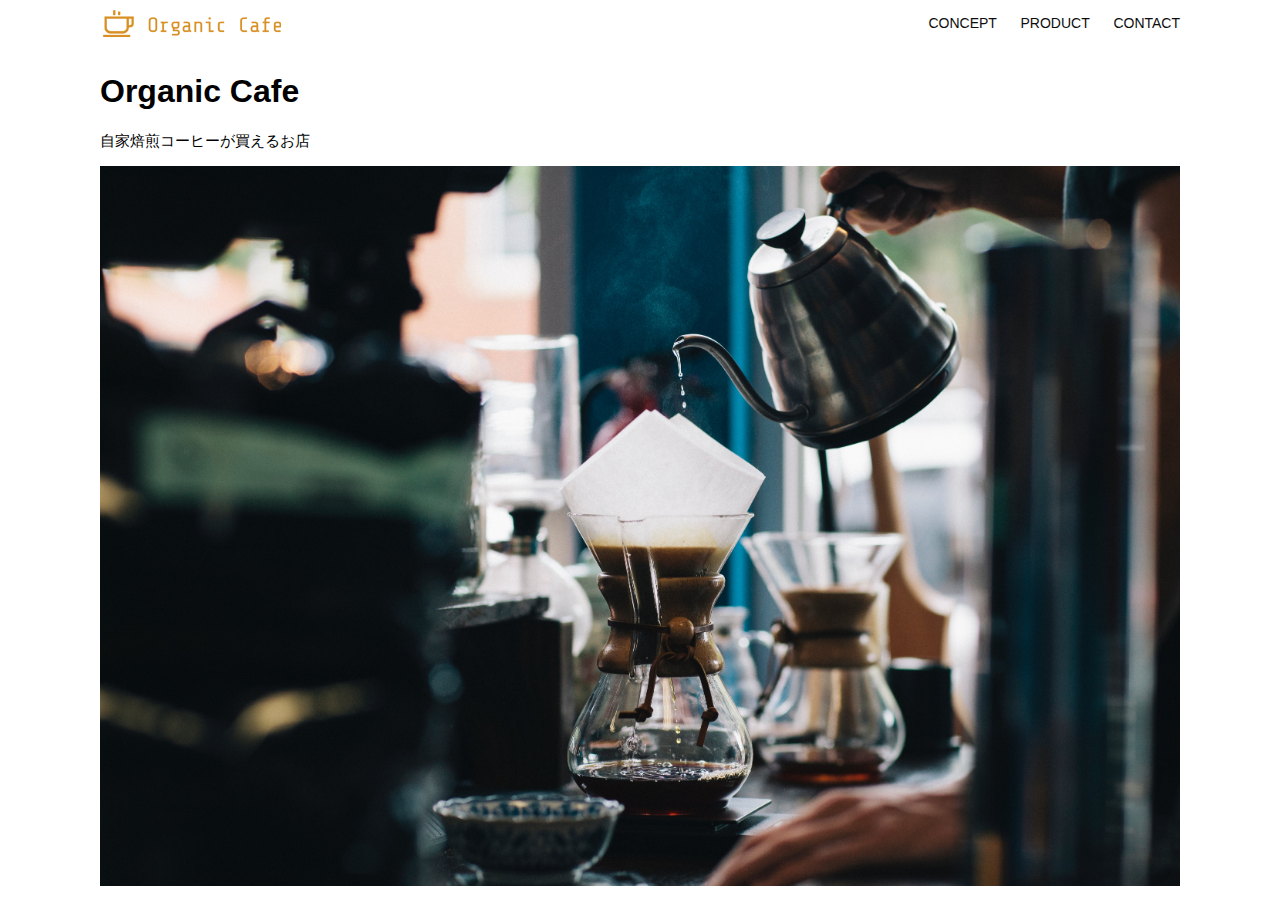
<file: html-css-kadai-013/index.html>
<!DOCTYPE html>
<html>
  <head>
    <title>Organic Cafe</title>
    <meta charset="UTF-8" />
    <meta name="description" content="自家焙煎のコーヒーがお家で楽しめるOrganic Cafe"/>
    <meta name="viewport" content="width=device-width, initial-scale=1.0" />
    <link rel="stylesheet" href="style.css" />
  </head>
  <body>
    <!-- ヘッダー -->
    <header>
      <!-- ロゴ -->
      <a href="index.html" id="logo"><img src="images/logo.png" alt="トップページに戻る"/></a>

      <!-- PC用ナビゲーション -->
      <nav id="nav-pc">
        <a href="index.html#concept">CONCEPT</a>
        <a href="index.html#product">PRODUCT</a>
        <a href="index.html#contact">CONTACT</a>
      </nav>
      <img id="menu-sp" src="images/button-menu.png" alt="ナビゲーションを開く" onclick="document.getElementById('nav-sp').style.display = 'block'">
      <nav id="nav-sp">
          <ul>
            <li>
              <img id="close" src="images/button-close.png" alt="ナビゲーションを閉じる" onclick="document.getElementById('nav-sp').style.display = 'none'"></li>
            <li>
              <a id="logo-sp" href="index.html" onclick="document.getElementById('nav-sp').style.display = 'none'"><img src="images/logo-sp.png" alt="トップページに戻る"></a></li>
              <li><a class="menu" href="index.html#concept" onclick="document.getElementById('nav-sp').style.display = 'none'">CONCEPT</a></li>
              <li><a class="menu" href="index.html#product" onclick="document.getElementById('nav-sp').style.display = 'none'">PRODUCT</a></li>
              <li><a class="menu" href="index.html#contact" onclick="document.getElementById('nav-sp').style.display = 'none'">CONTACT</a></li>
              </ul>
      </nav>

   </header>

    <main>
      <article>
        <!-- メインビジュアル -->
        <section id="main-visual">
          <div id="main-message">
            <h1>Organic Cafe</h1>
            <p>自家焙煎コーヒーが買えるお店</p>
          </div>
          <img src="images/main-image.jpg" alt="コーヒーをハンドドリップで淹れる画像"/>
        </section>
      </article>
    </main>
  </body>
</html>
</file>
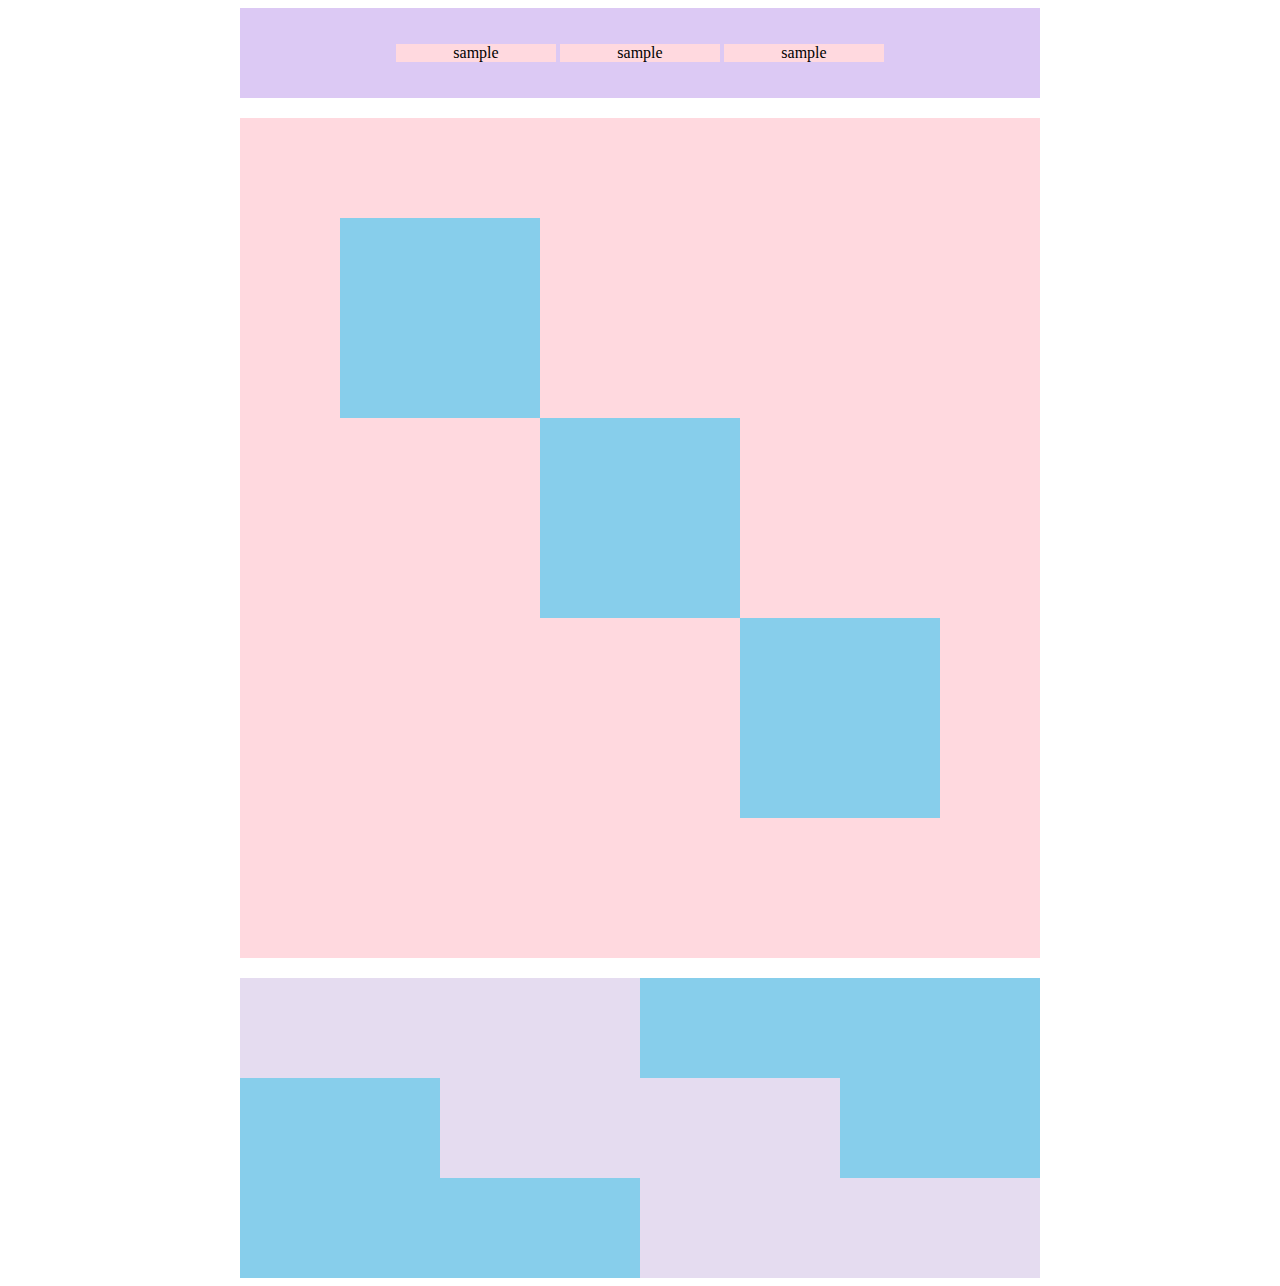
<file: kadai-018/ kadai_018.html>
<!DOCTYPE html>
<html>
<head>
  <meta charset="UTF-8">
  <link rel="stylesheet" href="style.css">
  <meta name="description" content="このページは18章の課題です。">
  <title>18章課題</title>
</head>
<body>
  <div id="top">
    <p class="top-child">sample</p>
    <p class="top-child">sample</p>
    <p class="top-child">sample</p>
  </div>
  <div id="middle">
    <div id="middle-child01"></div>
    <div id="middle-child02"></div>
    <div id="middle-child03"></div>
  </div>
  <div id="bottom">
    <div id="bottom-child01"></div>
    <div id="bottom-child02"></div>
    <div id="bottom-child03"></div>
  </div>
</body>
</html>
</file>
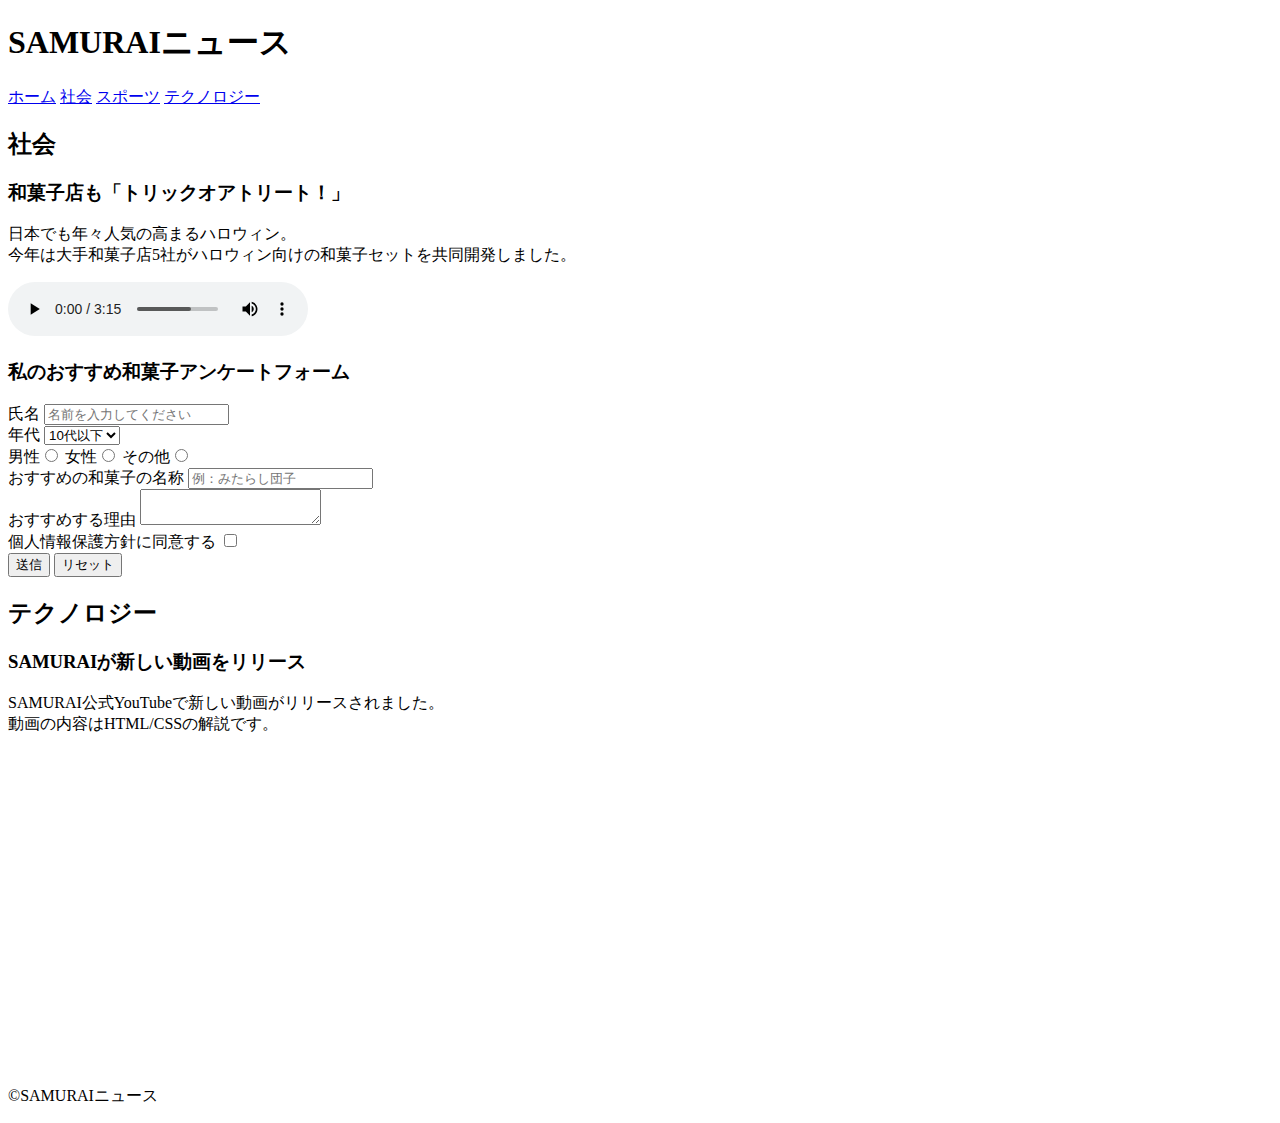
<file: kadai_008/kadai_008.html>
<!DOCTYPE html>
<html lang="ja">
<head>
    <title>8章課題</title>
  <meta charset="UTF-8">
  <meta name="description" content="このページは８章の課題です">
</head>
<body>
  <header>
    <h1>SAMURAIニュース</h1>
  <nav>
    <a href="https://www.sejuku.net/">ホーム</a>
    <a href="https://www.sejuku.net/">社会</a>
    <a href="https://www.sejuku.net/">スポーツ</a>
    <a href="https://www.sejuku.net/">テクノロジー</a>
  </nav>
  </header>
  <main>
    <article>
      <h2>社会</h2>
      <section>
      <h3>和菓子店も「トリックオアトリート！」</h3>
      <p>日本でも年々人気の高まるハロウィン。<br>
      今年は大手和菓子店5社がハロウィン向けの和菓子セットを共同開発しました。</p>
      </section>
<audio src="ichi.mp3" controls></audio><br>
<section>
<h3>私のおすすめ和菓子アンケートフォーム</h3>
  <form>
    <label>氏名</label>
    <input type="text" placeholder="名前を入力してください">
    <br>
    <label>年代</label>
    <select>
      <option>10代以下</option>
      <option>20代</option>
      <option>30代</option>
      <option>40代</option>
      </select>
      <br>
      <label>男性</label><input type="radio" name="gender">
      <label>女性</label><input type="radio" name="gender">
      <label>その他</label><input type="radio" name="gender">
      <br>
      <label>おすすめの和菓子の名称</label>
      <input type="text" placeholder="例：みたらし団子">
      <br>
      <label>おすすめする理由</label>
      <textarea></textarea>
      <br>
      <label>個人情報保護方針に同意する</label>
      <input type="checkbox">
      <br>
      <input type="submit" value="送信">
      <input type="reset" value="リセット">

  </form>
</section>
</article>
<article>
  <h2>テクノロジー</h2>
  <section>
    <h3>SAMURAIが新しい動画をリリース</h3>
    <p>SAMURAI公式YouTubeで新しい動画がリリースされました。<br>
      動画の内容はHTML/CSSの解説です。</p>
      
      <iframe width="560" height="315" src="https://www.youtube.com/embed/2JLiGSUohEo?si=R6lVO5ymMKY579v_" title="YouTube video player" frameborder="0" allow="accelerometer; autoplay; clipboard-write; encrypted-media; gyroscope; picture-in-picture; web-share" referrerpolicy="strict-origin-when-cross-origin" allowfullscreen></iframe>

   </section>
    </article>
    </main>
    <footer>
      <p>&copy;SAMURAIニュース</p>
    </footer>

</body>
</html>
</file>
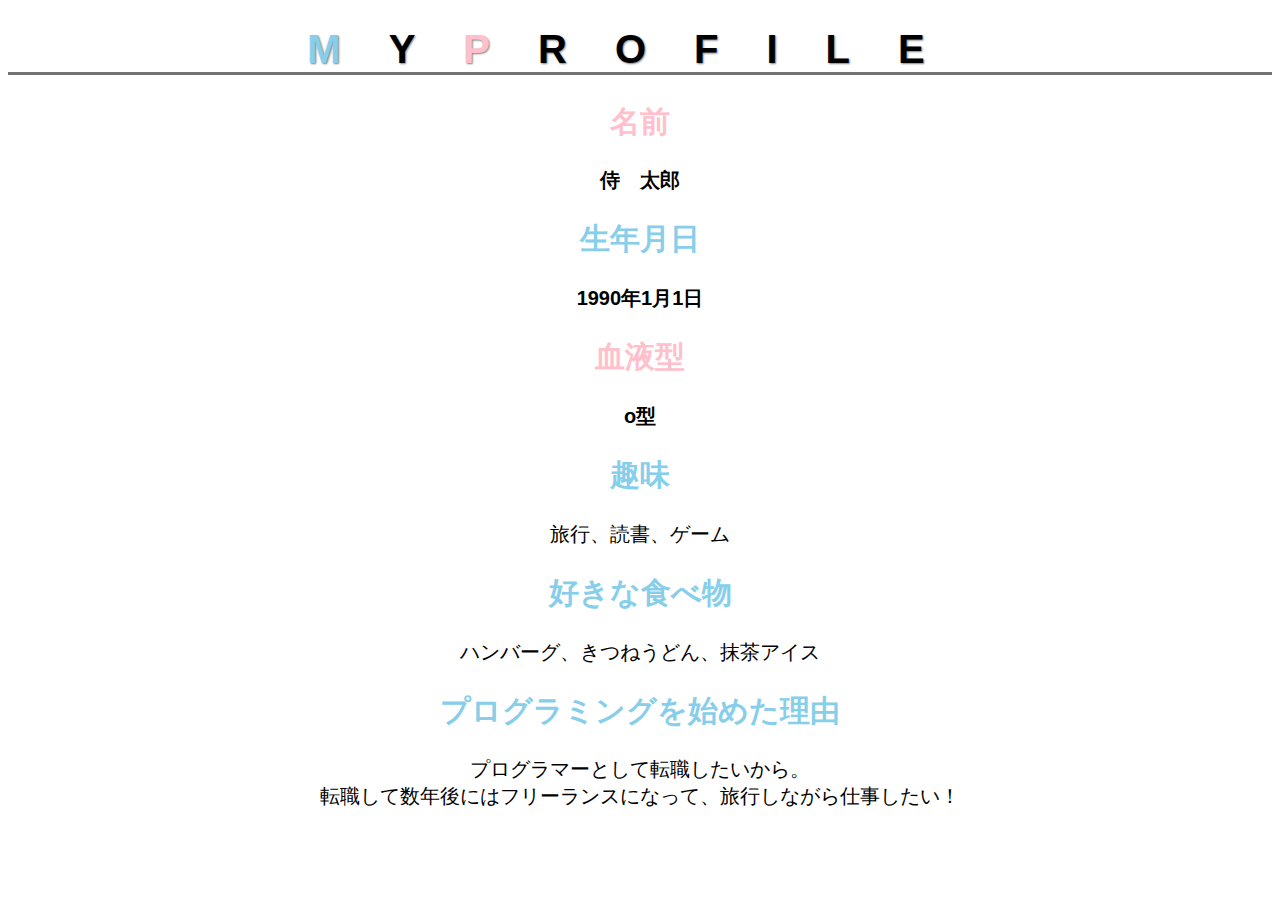
<file: kadai_015/kadai_015.html>
<!DOCTYPE html>
<html lang="ja">
<head>
    <title>15章課題</title>
  <meta charset="UTF-8">
  <meta name="description" content="このページは１５章の課題です。">
  <link rel="stylesheet" href="style.css">
  <link rel="preconnect" href="https://fonts.googleapis.com">
<link rel="preconnect" href="https://fonts.gstatic.com" crossorigin>
<link href="https://fonts.googleapis.com/css2?family=Josefin+Sans:ital,wght@0,100..700;1,100..700&family=Noto+Sans+JP&display=swap" rel="stylesheet">

</head>
<body>
  <h1><span class="blue">M</span>Y<span class="pink">P</span>ROFILE</h1>
<div id="basic">
  <h2 class="pink">名前</h2>
  <p>侍　太郎</p>
  <h2 class="blue">生年月日</h2>
  <p>1990年1月1日</p>
  <h2 class="pink">血液型</h2>
  <p>o型</p>
  </div>  
  <h2 class="blue">趣味</h2>
  <p>旅行、読書、ゲーム</p>
  <h2 class="blue">好きな食べ物</h2> 
  <p>ハンバーグ、きつねうどん、抹茶アイス</p>
  <h2 class="blue">プログラミングを始めた理由</h2>
  <p>プログラマーとして転職したいから。<br>
  転職して数年後にはフリーランスになって、旅行しながら仕事したい！</p>

</body>
</html>
</file>
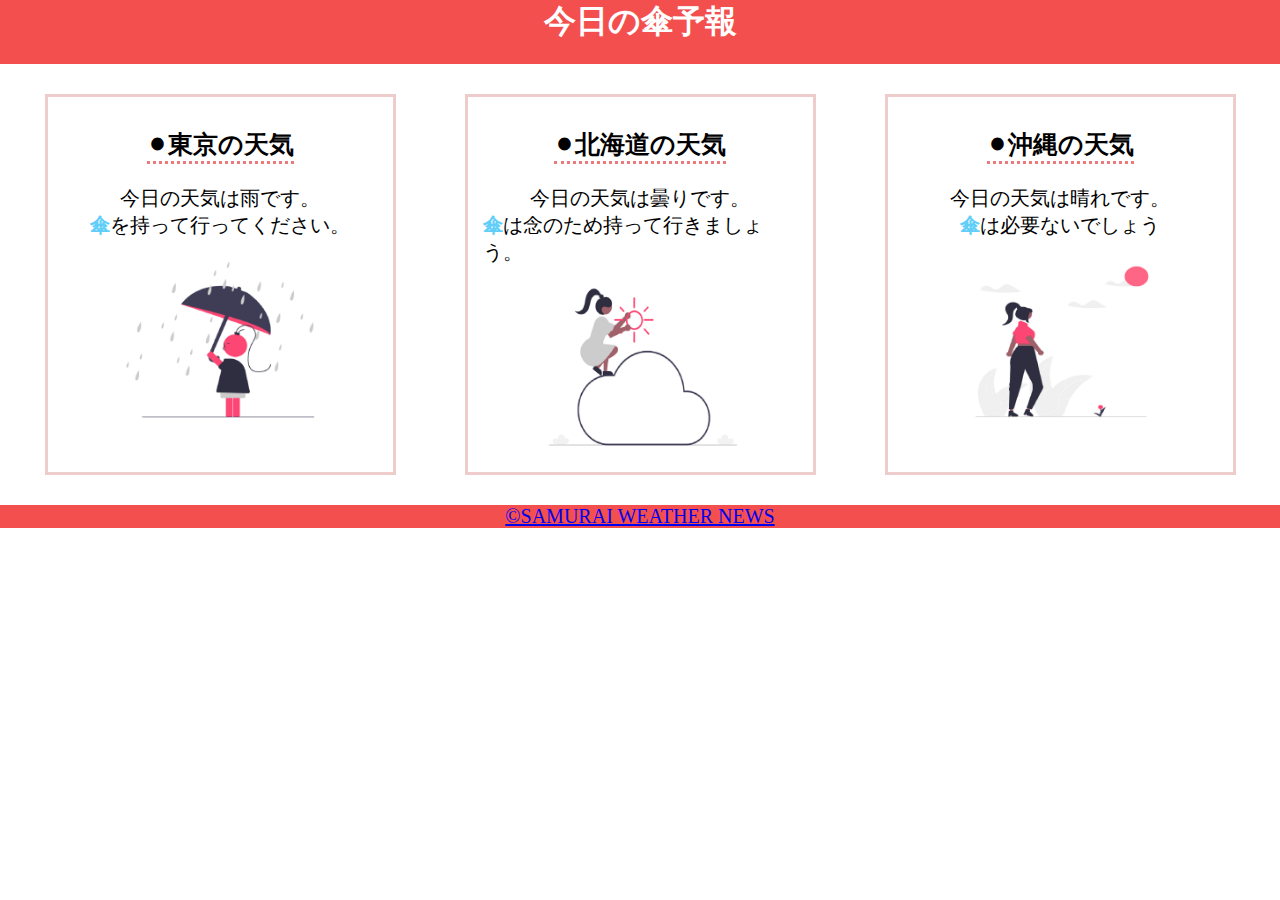
<file: kadai_022/kadai_022.html>
<!DOCTYPE html>
<html>
    <head>
        <meta charset="UTF-8">
        <meta name="viewport" content="width=device-width, initial-scale=1.0">
        <link rel="stylesheet" href="style.css">
        <meta name="description" content="このページは22章の課題です。">
        <title>22章課題</title>
    </head>
    <body>
       
        <header>
            <h1>今日の傘予報</h1>
        </header>  
 
        <main>

            <div id="parent">
                <div class="contents">
                    <h2>東京の天気</h2>
                    <p>今日の天気は雨です。</p>
                    <p>傘を持って行ってください。</p>
                    <img src="images/rainy.png" alt="雨">
                </div>
 
                <div class="contents">
                    <h2>北海道の天気</h2>
                    <p>今日の天気は曇りです。</p>
                    <p>傘は念のため持って行きましょう。</p>
                    <img src="images/cloudy.png" alt="曇り">
                </div>
 
                <div class="contents">
                    <h2>沖縄の天気</h2>
                    <p>今日の天気は晴れです。</p>
                    <p>傘は必要ないでしょう</p>
                    <img src="images/sunny.png" alt="晴れ">
                </div>

            </div>    
 
        </main>
 
        <footer>
            <a href="https://www.sejuku.net/corp/">&copy;SAMURAI WEATHER NEWS</a>
         </footer>
 
    </body>
</html>
</file>
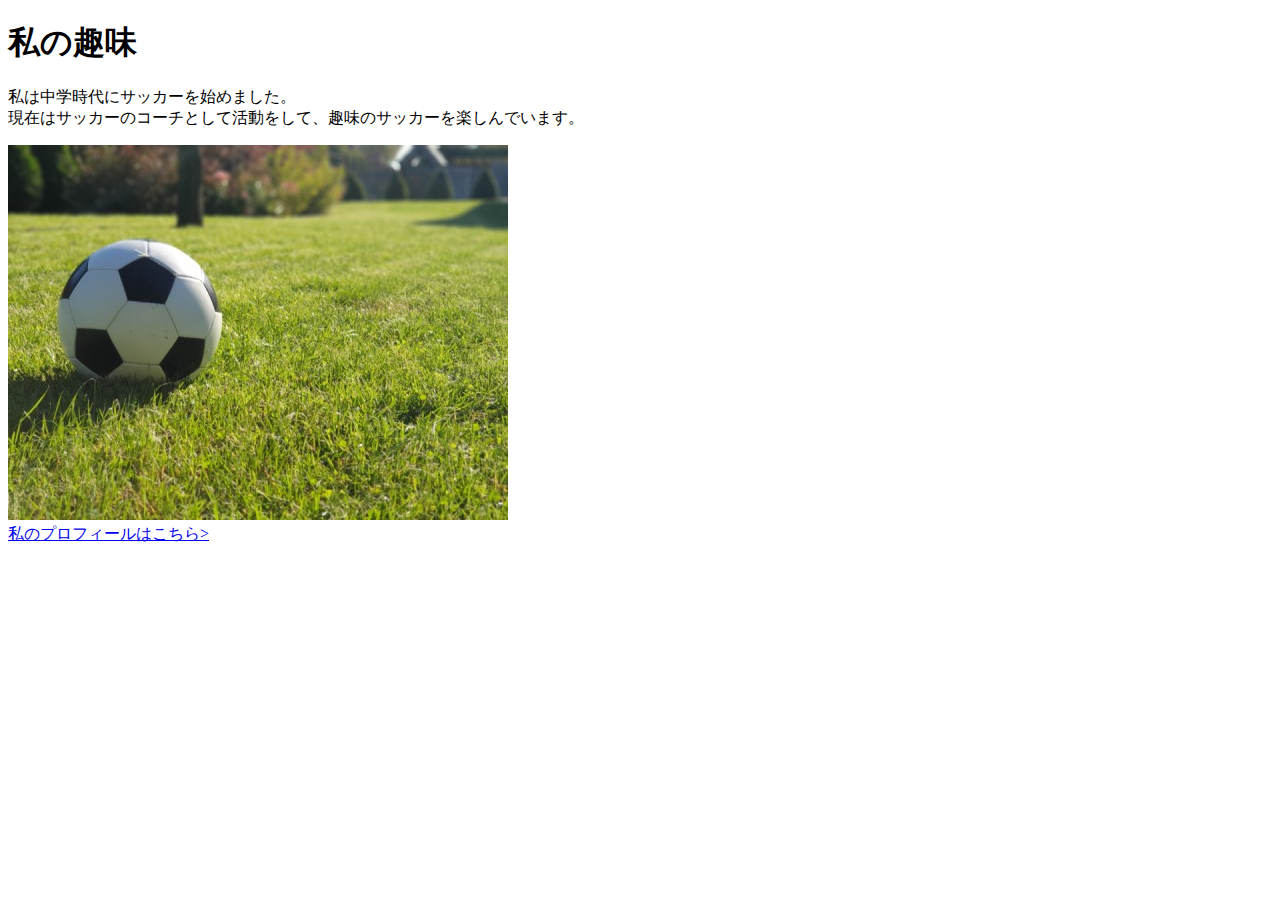
<file: kadai_005/html/kadai_oo5.html>
<!DOCTYPE html>
<html lang="ja">
<head>
  <meta name="description" content="このページは５章の課題です。">
    <meta charset="UTF-8">
  <title>5章課題</title>
</head>
<body>
<h1>私の趣味</h1>
<p>私は中学時代にサッカーを始めました。<br>
現在はサッカーのコーチとして活動をして、趣味のサッカーを楽しんでいます。</p> 
<img src="../images/sample.jpg" alt="サッカーボール"><br>
<a href="https://x.com/samuraijuku">私のプロフィールはこちら></a>
</body>
</html>
</file>
<file: html-css-kadai-013/style.css>
/* PC、スマホ共通スタイル */
body {
  font-family: "Source Sans Pro", "Hiragino Kaku Gothic ProN", Meiryo, Arial,
    sans-serif;
}

p {
  font-size: 15px;
}

#main-visual>img {
  width: 100%;
}

/*================
PC用のスタイル 
=================*/
@media screen and (min-width: 768px) {
  /* 横幅設定 */
  body {
    max-width: 1080px;
    min-width: 960px;
    margin: 0 auto 0 auto;
  }

  /* ヘッダー */
  header {
    display: flex;
    justify-content: space-between;
  }

  /* ナビゲーションのレイアウト */
  #nav-pc {
    text-align: right;
    font-size: 14px;
    padding-top: 15px;
  }

  /* ナビゲーションのリンクの装飾設定 */
  #nav-pc>a {
    text-decoration: none;
    margin-left: 20px;
  }

  #nav-pc>a:link {
    color: #0d0d0d;
  }

  #nav-pc>a:visited {
    color: #0d0d0d;
  }

  #nav-pc>a:hover {
    color: #0d0d0d;
    text-decoration: underline;
  }

  #nav-pc>a:active {
    color: #0d0d0d;
  }
}

#menu-sp {
  display: none;
}

#nav-sp {
  display: none;
}

@media screen and (max-width: 767px) {
  body {
    min-width: 375px;
    margin: 0;
  }
  
  #nav-pc {
    display: none;
  }

  #menu-sp {
    display: block;
    float: right;
    padding: 0;
  }

  #nav-sp {
   background-color: #ce933e;
   position: absolute;
   left: 0;
   top: 0;
   height: 100%;
   width: 100%;
   display: none;
   z-index: 100; 
  }

  #nav-sp ul {
    padding-left: 0;
  }

  #nav-sp li {
    list-style: none;
  }
  #close {
   position: absolute;
   top: 20px;
   right: 20px; 
  }
  #logo-sp {
    margin: 80px 0px 30px 20px;
  }

  #nav-sp a {
    display: block;
  }
  #nav-sp a:link {
    color: #ffffff;
  }

  #nav-sp a:visited {
    color: #ffffff;
  }

   #nav-sp a:hover {
    text-decoration: underline;
  }

  #nav-sp a:active {
    color: #ffffff;
  }

  #nav-sp .menu {
    text-decoration: none;
    display: block;
    margin: 0 20px 0 20px;
    height: 44px;
    font-size: 16px;
    background-image: url("images/arrow.png");
    background-repeat: no-repeat;
    background-position: right top;
  }
}
</file>
<file: kadai-018/style.css>
#top {width:800px;
  background-color: #dcc9f4;
  padding: 20px 0px;
  margin:0 auto;
 text-align: center;
  
}
.top-child { 
     display: inline-block;
     width: 20%;
     background-color: #ffd9df;      
}
#middle {
  width: 800px;
  height: 800px;
  padding: 20px 0px;;
  margin:20px auto;
  background-color: #ffd9df;
  position: relative;
}



#middle-child01 {
  position: absolute;
  top:100px;
  left:100px;
  width: 200px;
  height: 200px;
  background-color: #87ceeb;
}
#middle-child02{
  position: absolute;
  top: 300px;
  left:300px;
  width: 200px;
  height: 200px;
  background-color: #87ceeb;
}
#middle-child03{
  position: absolute;
  top:500px;
  left:500px;
  width: 200px;
  height: 200px;
  background-color: #87ceeb; 
}

#bottom {
  width: 800px;
  height: 300px;
  margin-left: auto;
  margin-right: auto;
  background-color: #87ceeb;

}
#bottom-child01{
  width: 400px;
  height: 100px;
  background-color: #e5dcf0;
}
#bottom-child02{
  width: 400px;
  height: 100px;
  background-color: #e5dcf0;
  position: relative;
  left:200px;
}
#bottom-child03{
  width: 400px;
  height: 100px;
  background-color: #e5dcf0;
  position: relative;
  left:400px;
}
</file>
<file: kadai_015/style.css>
body {
  font-family: "Arial", "Meiryo", sans-serif;
    text-align: center;
}
html {
  font-size: 20px

}
.blue {
  color:skyblue;
}
.pink {
  color:  rgb(255, 192, 203);
}
h1 {
  font-size: 2rem;
  font-family: "Josefin Sans" sans-serif;
  letter-spacing: 1.2em;
  text-shadow: 1px 1px 2px gray;
  border-bottom: solid 3px rgb(115, 115, 114);
}
#basic p {
  font-weight: bold;

}
</file>
<file: kadai_022/style.css>
@media screen and (max-width: 768px){
h2 {
  font-size: 30px;
}
p {
  font-size: 25px;
}
#parent {
  flex-direction: column;
}
}
h1,p,body {
  margin: 0;
}

p,a{
  font-size: 20px;
}
header {
  padding-bottom: 20px;
  background-color: rgb(244, 79, 79);
  text-align: center;
}
h1 {
  color: rgb(255, 255, 255);
}

main{
  padding: 10px;
}
#parent{
  display: flex;
  justify-content: space-around;

}
.contents {
border: solid 3px rgb(238, 204, 204);
flex-basis: 25%;
padding: 10px 15px;
margin: 20px 0;
display: flex;
flex-direction: column;
align-items: center;

}
h2{
  font-size: 25px;
  border-bottom: dotted 3px rgb(236, 122, 122);

}
h2::before {
  content: "⚫︎";
}

.contents p:nth-of-type(2)::first-letter{
  font-weight: bold;
  color:rgb(97, 206, 249);
}
.contents img {
  margin: 10px 0;
  width: 70%;
}
footer {
  background-color: rgb(244, 79, 79);
  text-align: center;
}
</file>
